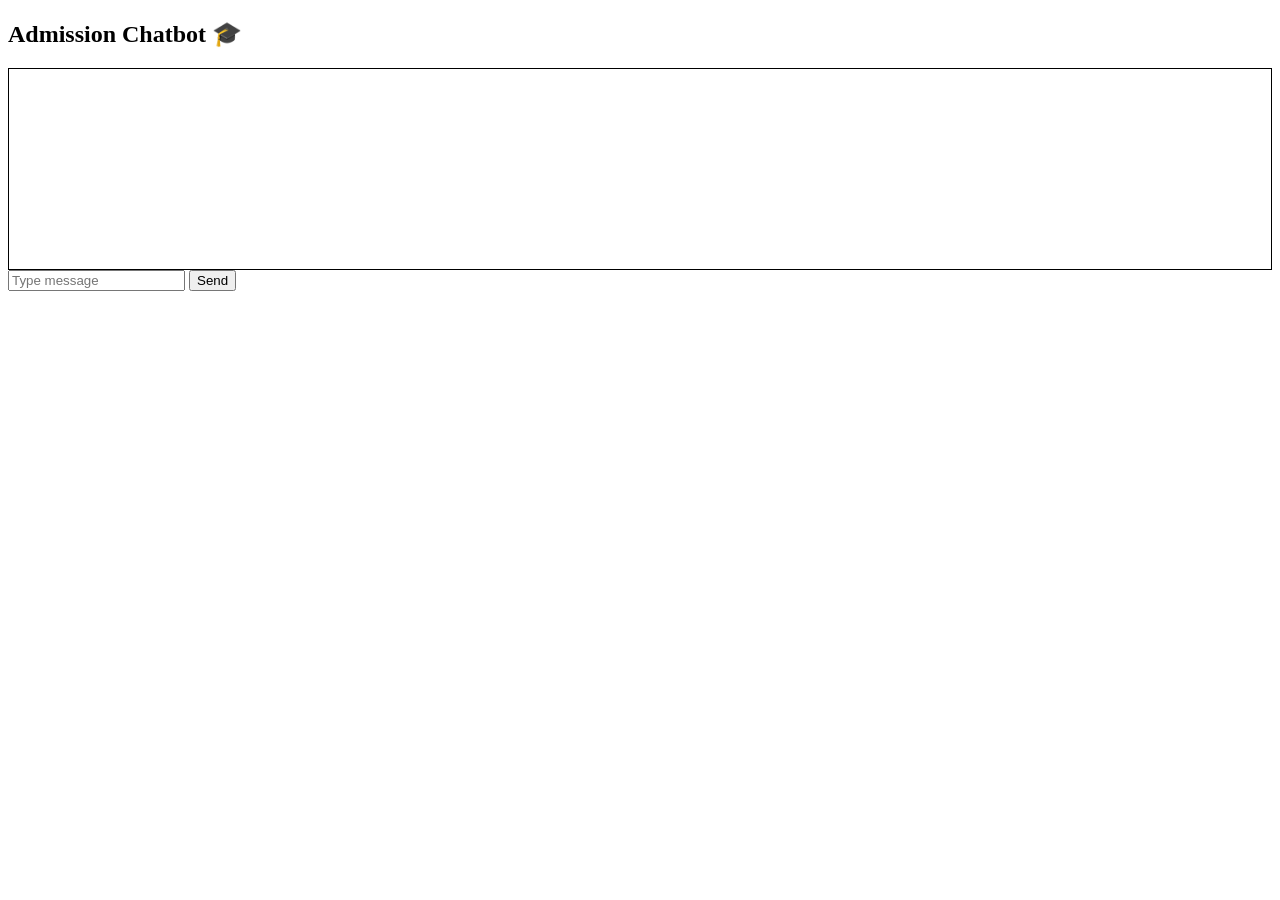
<file: Task 10/templates/index.html>
<!DOCTYPE html>
<html>
<head>
    <title>Chatbot</title>
</head>
<body>

<h2>Admission Chatbot 🎓</h2>

<div id="chatbox" style="border:1px solid black; height:200px; overflow:auto;"></div>

<input type="text" id="userInput" placeholder="Type message">
<button onclick="sendMessage()">Send</button>

<script>
function sendMessage() {
    let userText = document.getElementById("userInput").value;

    let chatbox = document.getElementById("chatbox");
    chatbox.innerHTML += "<p><b>You:</b> " + userText + "</p>";

    fetch("/get", {
        method: "POST",
        body: new URLSearchParams({ msg: userText }),
        headers: {
            "Content-Type": "application/x-www-form-urlencoded"
        }
    })
    .then(res => res.json())
    .then(data => {
        chatbox.innerHTML += "<p><b>Bot:</b> " + data.response + "</p>";
    });
}
</script>

</body>
</html>
</file>
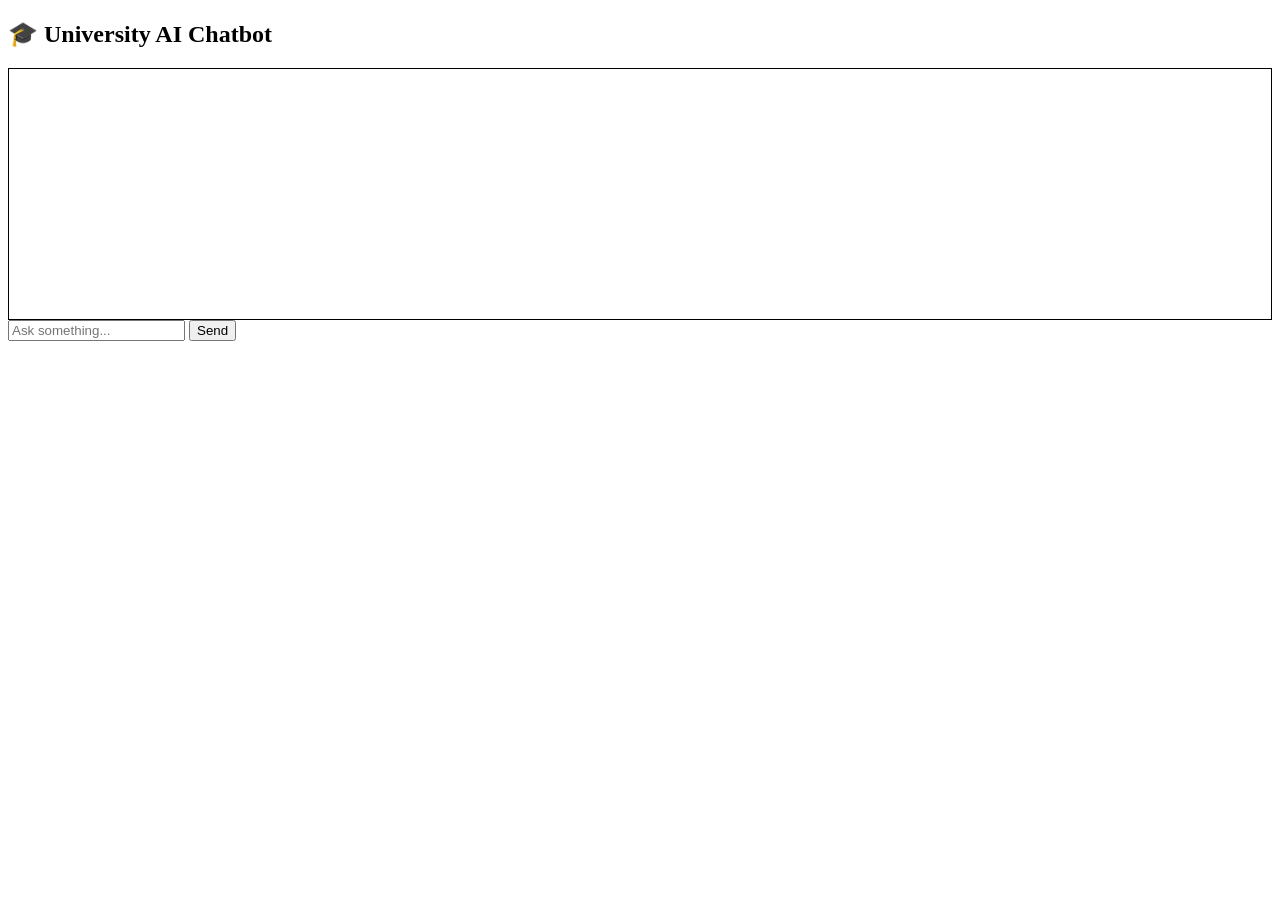
<file: Task 12/templates/index.html>
<!DOCTYPE html>
<html>
<head>
    <title>AI QnA Bot 🤖</title>
</head>
<body>

<h2>🎓 University AI Chatbot</h2>

<div id="chatbox" style="border:1px solid black; height:250px; overflow:auto;"></div>

<input type="text" id="msg" placeholder="Ask something...">
<button onclick="sendMessage()">Send</button>

<script>
function sendMessage() {
    let msg = document.getElementById("msg").value;

    let chatbox = document.getElementById("chatbox");

    chatbox.innerHTML += "<p><b>You:</b> " + msg + "</p>";

    fetch("/get", {
        method: "POST",
        body: new URLSearchParams({ msg: msg }),
        headers: { "Content-Type": "application/x-www-form-urlencoded" }
    })
    .then(res => res.json())
    .then(data => {
        chatbox.innerHTML += "<p><b>Bot:</b> " + data.response + "</p>";
    });

    document.getElementById("msg").value = "";
}
</script>

</body>
</html>
</file>
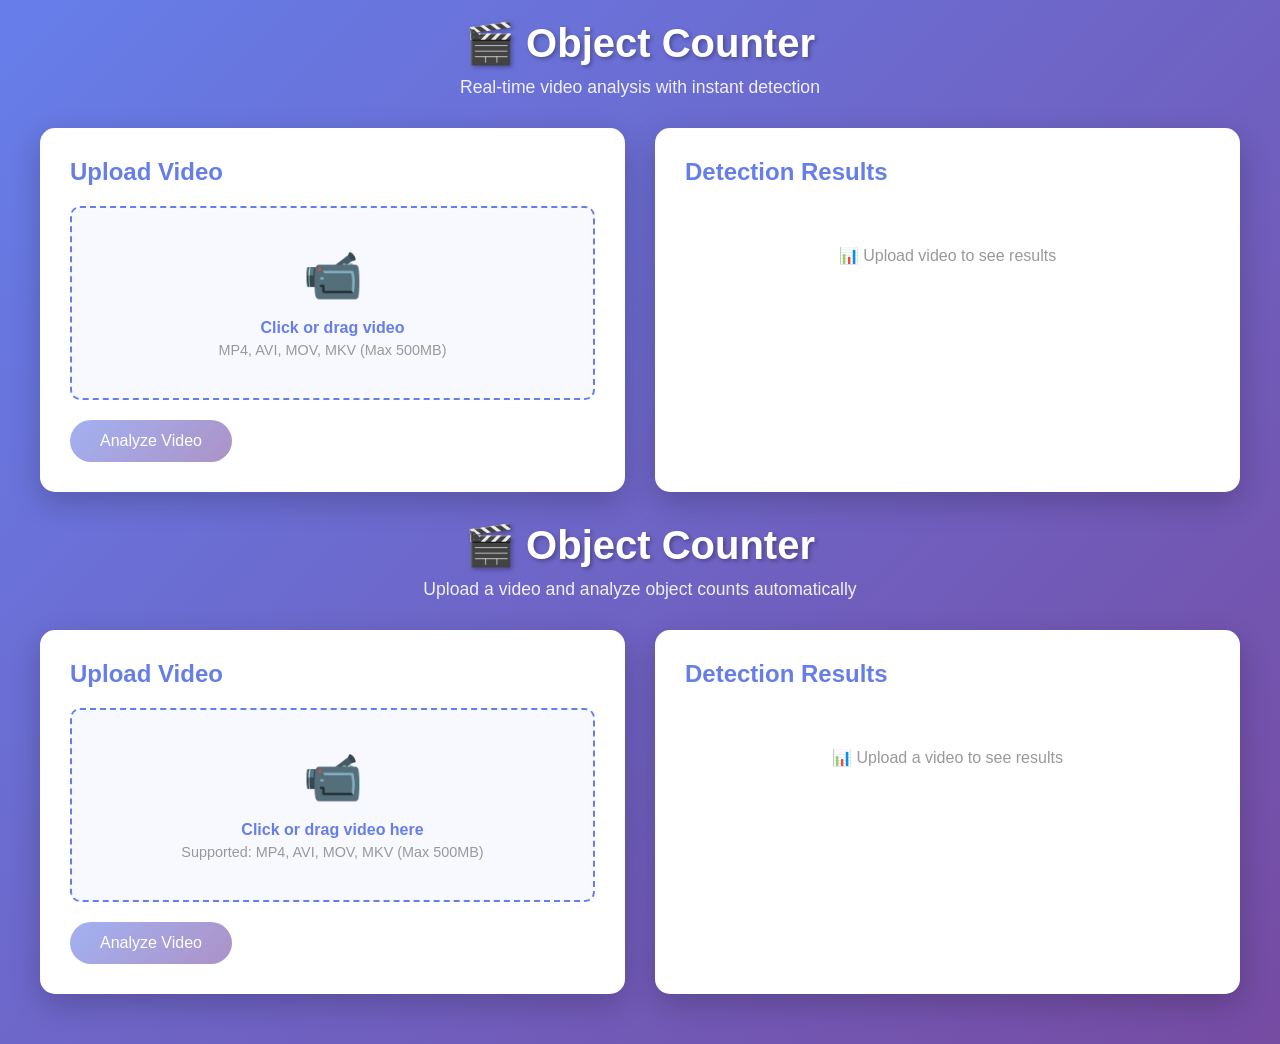
<file: TASK 6/ayan task 6/templates/index.html>
<!DOCTYPE html>
<html lang="en">
<head>
    <meta charset="UTF-8">
    <meta name="viewport" content="width=device-width, initial-scale=1.0">
    <title>Object Counter</title>
    <style>
        * { margin: 0; padding: 0; box-sizing: border-box; }
        body { font-family: 'Segoe UI', Tahoma, Geneva, Verdana, sans-serif; background: linear-gradient(135deg, #667eea 0%, #764ba2 100%); min-height: 100vh; padding: 20px; }
        .container { max-width: 1200px; margin: 0 auto; }
        .header { text-align: center; color: white; margin-bottom: 30px; }
        .header h1 { font-size: 2.5em; margin-bottom: 10px; text-shadow: 2px 2px 4px rgba(0,0,0,0.3); }
        .header p { font-size: 1.1em; opacity: 0.9; }
        .content { display: grid; grid-template-columns: 1fr 1fr; gap: 30px; margin-bottom: 30px; }
        .card { background: white; border-radius: 15px; padding: 30px; box-shadow: 0 10px 30px rgba(0,0,0,0.2); }
        .card h2 { color: #667eea; margin-bottom: 20px; font-size: 1.5em; }
        .upload-area { border: 2px dashed #667eea; border-radius: 10px; padding: 40px; text-align: center; cursor: pointer; transition: all 0.3s ease; background: #f8f9ff; }
        .upload-area:hover { border-color: #764ba2; background: #f0f0ff; }
        .upload-area.dragover { border-color: #764ba2; background: #e8e8ff; transform: scale(1.02); }
        .upload-area input[type="file"] { display: none; }
        .upload-icon { font-size: 3em; margin-bottom: 15px; }
        .upload-text { color: #667eea; font-weight: 600; margin-bottom: 5px; }
        .upload-subtext { color: #999; font-size: 0.9em; }
        .btn { background: linear-gradient(135deg, #667eea 0%, #764ba2 100%); color: white; border: none; padding: 12px 30px; border-radius: 25px; font-size: 1em; cursor: pointer; transition: all 0.3s ease; margin-top: 20px; }
        .btn:hover { transform: translateY(-2px); box-shadow: 0 5px 20px rgba(102,126,234,0.4); }
        .btn:disabled { opacity: 0.6; cursor: not-allowed; }
        .progress-container { margin-top: 20px; display: none; }
        .progress-bar { width: 100%; height: 8px; background: #e0e0e0; border-radius: 4px; overflow: hidden; }
        .progress-fill { height: 100%; background: linear-gradient(90deg, #667eea 0%, #764ba2 100%); width: 0%; transition: width 0.3s ease; }
        .progress-text { text-align: center; margin-top: 10px; color: #667eea; font-weight: 600; }
        .results { display: none; }
        .results.show { display: block; }
        .results h3 { color: #667eea; margin-bottom: 15px; }
        .object-list { list-style: none; }
        .object-item { background: #f8f9ff; padding: 12px 15px; margin-bottom: 10px; border-radius: 8px; display: flex; justify-content: space-between; align-items: center; border-left: 4px solid #667eea; }
        .object-name { font-weight: 600; color: #333; text-transform: capitalize; }
        .object-count { background: #667eea; color: white; padding: 4px 12px; border-radius: 20px; font-weight: bold; }
        .video-container { background: #000; border-radius: 10px; overflow: hidden; box-shadow: 0 5px 20px rgba(0,0,0,0.2); }
        .video-container video, .video-container img { width: 100%; height: auto; display: block; }
        .video-info { background: white; padding: 15px; border-top: 1px solid #e0e0e0; }
        .video-info p { color: #666; margin: 5px 0; font-size: 0.9em; }
        .error { background: #ffebee; color: #c62828; padding: 15px; border-radius: 8px; margin-top: 15px; border-left: 4px solid #c62828; display: none; }
        .error.show { display: block; }
        .success { background: #e8f5e9; color: #2e7d32; padding: 15px; border-radius: 8px; margin-top: 15px; border-left: 4px solid #2e7d32; display: none; }
        .success.show { display: block; }
        .file-name { color: #667eea; font-weight: 600; margin-top: 10px; padding: 10px; background: #f8f9ff; border-radius: 5px; }
        @media (max-width: 768px) { .content { grid-template-columns: 1fr; } .header h1 { font-size: 1.8em; } }
    </style>
</head>
<body>
    <div class="container">
        <div class="header">
            <h1>🎬 Object Counter</h1>
            <p>Real-time video analysis with instant detection</p>
        </div>
        
        <div class="content">
            <div class="card">
                <h2>Upload Video</h2>
                <div class="upload-area" id="uploadArea">
                    <div class="upload-icon">📹</div>
                    <div class="upload-text">Click or drag video</div>
                    <div class="upload-subtext">MP4, AVI, MOV, MKV (Max 500MB)</div>
                    <input type="file" id="fileInput" accept="video/*">
                </div>
                <div class="file-name" id="fileName" style="display: none;"></div>
                <button class="btn" id="uploadBtn" disabled>Analyze Video</button>
                <div class="progress-container" id="progressContainer">
                    <div class="progress-bar"><div class="progress-fill" id="progressFill"></div></div>
                    <div class="progress-text" id="progressText">Processing...</div>
                </div>
                <div class="error" id="errorMsg"></div>
                <div class="success" id="successMsg"></div>
            </div>
            
            <div class="card">
                <h2>Detection Results</h2>
                <div class="results" id="results">
                    <h3>Detected Objects</h3>
                    <ul class="object-list" id="objectList"></ul>
                </div>
                <div style="color: #999; text-align: center; padding: 40px 20px;" id="noResults">
                    📊 Upload video to see results
                </div>
            </div>
        </div>
        

        
    </div>

    <script>
        const uploadArea = document.getElementById('uploadArea');
        const fileInput = document.getElementById('fileInput');
        const uploadBtn = document.getElementById('uploadBtn');
        const progressContainer = document.getElementById('progressContainer');
        const progressFill = document.getElementById('progressFill');
        const progressText = document.getElementById('progressText');
        const errorMsg = document.getElementById('errorMsg');
        const successMsg = document.getElementById('successMsg');
        const results = document.getElementById('results');
        const noResults = document.getElementById('noResults');
        const objectList = document.getElementById('objectList');
        const fileName = document.getElementById('fileName');

        uploadArea.addEventListener('click', () => fileInput.click());
        uploadArea.addEventListener('dragover', (e) => { e.preventDefault(); uploadArea.classList.add('dragover'); });
        uploadArea.addEventListener('dragleave', () => { uploadArea.classList.remove('dragover'); });
        uploadArea.addEventListener('drop', (e) => { e.preventDefault(); uploadArea.classList.remove('dragover'); fileInput.files = e.dataTransfer.files; handleFileSelect(); });
        fileInput.addEventListener('change', handleFileSelect);

        function handleFileSelect() {
            const file = fileInput.files[0];
            if (file) {
                fileName.textContent = `✓ ${file.name}`;
                fileName.style.display = 'block';
                uploadBtn.disabled = false;
            }
        }

        uploadBtn.addEventListener('click', uploadVideo);

        function showError(msg) { errorMsg.textContent = '❌ ' + msg; errorMsg.classList.add('show'); successMsg.classList.remove('show'); }
        function showSuccess(msg) { successMsg.textContent = msg; successMsg.classList.add('show'); errorMsg.classList.remove('show'); }


        function uploadVideo() {
            const file = fileInput.files[0];
            if (!file) { showError('Select video'); return; }

            const formData = new FormData();
            formData.append('file', file);

            uploadBtn.disabled = true;
            progressContainer.style.display = 'block';
            progressFill.style.width = '0%';

            fetch('/upload', { method: 'POST', body: formData })
            .then(r => r.json())
            .then(d => {
                if (d.success) {
                    progressFill.style.width = '100%';
                    showSuccess('✅ Video analyzed! Vehicle counts below.');
                    // populate list directly from returned objects
                    if (d.objects) {
                        objectList.innerHTML = '';
                        for (const [k, v] of Object.entries(d.objects)) {
                            const li = document.createElement('li');
                            li.className = 'object-item';
                            li.innerHTML = `<span class="object-name">${k}</span><span class="object-count">${v}</span>`;
                            objectList.appendChild(li);
                        }
                        results.classList.add('show');
                        noResults.style.display = 'none';
                    }
                    fileName.style.display = 'none';
                    uploadBtn.disabled = false;
                    setTimeout(() => progressContainer.style.display = 'none', 2000);
                } else {
                    showError(d.error || 'Failed');
                    uploadBtn.disabled = false;
                    progressContainer.style.display = 'none';
                }
            })
            .catch(e => {
                showError(e.message);
                uploadBtn.disabled = false;
                progressContainer.style.display = 'none';
            });
        }
    </script>
</body>
</html>
    <style>
        * {
            margin: 0;
            padding: 0;
            box-sizing: border-box;
        }
        
        body {
            font-family: 'Segoe UI', Tahoma, Geneva, Verdana, sans-serif;
            background: linear-gradient(135deg, #667eea 0%, #764ba2 100%);
            min-height: 100vh;
            padding: 20px;
        }
        
        .container {
            max-width: 1200px;
            margin: 0 auto;
        }
        
        .header {
            text-align: center;
            color: white;
            margin-bottom: 30px;
        }
        
        .header h1 {
            font-size: 2.5em;
            margin-bottom: 10px;
            text-shadow: 2px 2px 4px rgba(0, 0, 0, 0.3);
        }
        
        .header p {
            font-size: 1.1em;
            opacity: 0.9;
        }
        
        .content {
            display: grid;
            grid-template-columns: 1fr 1fr;
            gap: 30px;
            margin-bottom: 30px;
        }
        
        .card {
            background: white;
            border-radius: 15px;
            padding: 30px;
            box-shadow: 0 10px 30px rgba(0, 0, 0, 0.2);
        }
        
        .card h2 {
            color: #667eea;
            margin-bottom: 20px;
            font-size: 1.5em;
        }
        
        .upload-area {
            border: 2px dashed #667eea;
            border-radius: 10px;
            padding: 40px;
            text-align: center;
            cursor: pointer;
            transition: all 0.3s ease;
            background: #f8f9ff;
        }
        
        .upload-area:hover {
            border-color: #764ba2;
            background: #f0f0ff;
        }
        
        .upload-area.dragover {
            border-color: #764ba2;
            background: #e8e8ff;
            transform: scale(1.02);
        }
        
        .upload-area input[type="file"] {
            display: none;
        }
        
        .upload-icon {
            font-size: 3em;
            margin-bottom: 15px;
        }
        
        .upload-text {
            color: #667eea;
            font-weight: 600;
            margin-bottom: 5px;
        }
        
        .upload-subtext {
            color: #999;
            font-size: 0.9em;
        }
        
        .btn {
            background: linear-gradient(135deg, #667eea 0%, #764ba2 100%);
            color: white;
            border: none;
            padding: 12px 30px;
            border-radius: 25px;
            font-size: 1em;
            cursor: pointer;
            transition: all 0.3s ease;
            margin-top: 20px;
        }
        
        .btn:hover {
            transform: translateY(-2px);
            box-shadow: 0 5px 20px rgba(102, 126, 234, 0.4);
        }
        
        .btn:active {
            transform: translateY(0);
        }
        
        .btn:disabled {
            opacity: 0.6;
            cursor: not-allowed;
            transform: none;
        }
        
        .progress-container {
            margin-top: 20px;
            display: none;
        }
        
        .progress-bar {
            width: 100%;
            height: 8px;
            background: #e0e0e0;
            border-radius: 4px;
            overflow: hidden;
        }
        
        .progress-fill {
            height: 100%;
            background: linear-gradient(90deg, #667eea 0%, #764ba2 100%);
            width: 0%;
            transition: width 0.3s ease;
        }
        
        .progress-text {
            text-align: center;
            margin-top: 10px;
            color: #667eea;
            font-weight: 600;
        }
        
        .results {
            display: none;
        }
        
        .results.show {
            display: block;
        }
        
        .results h3 {
            color: #667eea;
            margin-bottom: 15px;
            font-size: 1.2em;
        }
        
        .object-list {
            list-style: none;
        }
        
        .object-item {
            background: #f8f9ff;
            padding: 12px 15px;
            margin-bottom: 10px;
            border-radius: 8px;
            display: flex;
            justify-content: space-between;
            align-items: center;
            border-left: 4px solid #667eea;
        }
        
        .object-name {
            font-weight: 600;
            color: #333;
            text-transform: capitalize;
        }
        
        .object-count {
            background: #667eea;
            color: white;
            padding: 4px 12px;
            border-radius: 20px;
            font-weight: bold;
            font-size: 0.9em;
        }
        
        .video-container {
            background: #000;
            border-radius: 10px;
            overflow: hidden;
            box-shadow: 0 10px 30px rgba(0, 0, 0, 0.2);
        }
        
        .video-container video {
            width: 100%;
            height: auto;
            display: block;
        }
        
        .video-info {
            background: white;
            padding: 15px;
            border-top: 1px solid #e0e0e0;
        }
        
        .video-info p {
            color: #666;
            margin: 5px 0;
            font-size: 0.9em;
        }
        
        .video-info strong {
            color: #333;
        }
        
        .error {
            background: #ffebee;
            color: #c62828;
            padding: 15px;
            border-radius: 8px;
            margin-top: 15px;
            border-left: 4px solid #c62828;
            display: none;
        }
        
        .error.show {
            display: block;
        }
        
        .success {
            background: #e8f5e9;
            color: #2e7d32;
            padding: 15px;
            border-radius: 8px;
            margin-top: 15px;
            border-left: 4px solid #2e7d32;
            display: none;
        }
        
        .success.show {
            display: block;
        }
        
        .loading {
            display: inline-block;
            margin-left: 10px;
        }
        
        .spinner {
            border: 3px solid rgba(102, 126, 234, 0.1);
            border-top: 3px solid #667eea;
            border-radius: 50%;
            width: 20px;
            height: 20px;
            animation: spin 1s linear infinite;
        }
        
        @keyframes spin {
            0% { transform: rotate(0deg); }
            100% { transform: rotate(360deg); }
        }
        
        @media (max-width: 768px) {
            .content {
                grid-template-columns: 1fr;
            }
            
            .header h1 {
                font-size: 1.8em;
            }
        }
        
        .file-name {
            color: #667eea;
            font-weight: 600;
            margin-top: 10px;
            padding: 10px;
            background: #f8f9ff;
            border-radius: 5px;
        }
    </style>
</head>
<body>
    <div class="container">
        <div class="header">
            <h1>🎬 Object Counter</h1>
            <p>Upload a video and analyze object counts automatically</p>
        </div>
        
        <div class="content">
            <!-- Upload Section -->
            <div class="card">
                <h2>Upload Video</h2>
                <div class="upload-area" id="uploadArea">
                    <div class="upload-icon">📹</div>
                    <div class="upload-text">Click or drag video here</div>
                    <div class="upload-subtext">Supported: MP4, AVI, MOV, MKV (Max 500MB)</div>
                    <input type="file" id="fileInput" accept="video/*">
                </div>
                <div class="file-name" id="fileName" style="display: none;"></div>
                <button class="btn" id="uploadBtn" disabled>Analyze Video</button>
                <div class="progress-container" id="progressContainer">
                    <div class="progress-bar">
                        <div class="progress-fill" id="progressFill"></div>
                    </div>
                    <div class="progress-text" id="progressText">Processing...</div>
                </div>
                <div class="error" id="errorMsg"></div>
                <div class="success" id="successMsg"></div>
            </div>
            
            <!-- Results Section -->
            <div class="card">
                <h2>Detection Results</h2>
                <div class="results" id="results">
                    <h3>Detected Objects</h3>
                    <ul class="object-list" id="objectList"></ul>
                </div>
                <div style="color: #999; text-align: center; padding: 40px 20px;" id="noResults">
                    📊 Upload a video to see results
                </div>
            </div>
        </div>
        
    </div>


</body>
</html>
</file>
